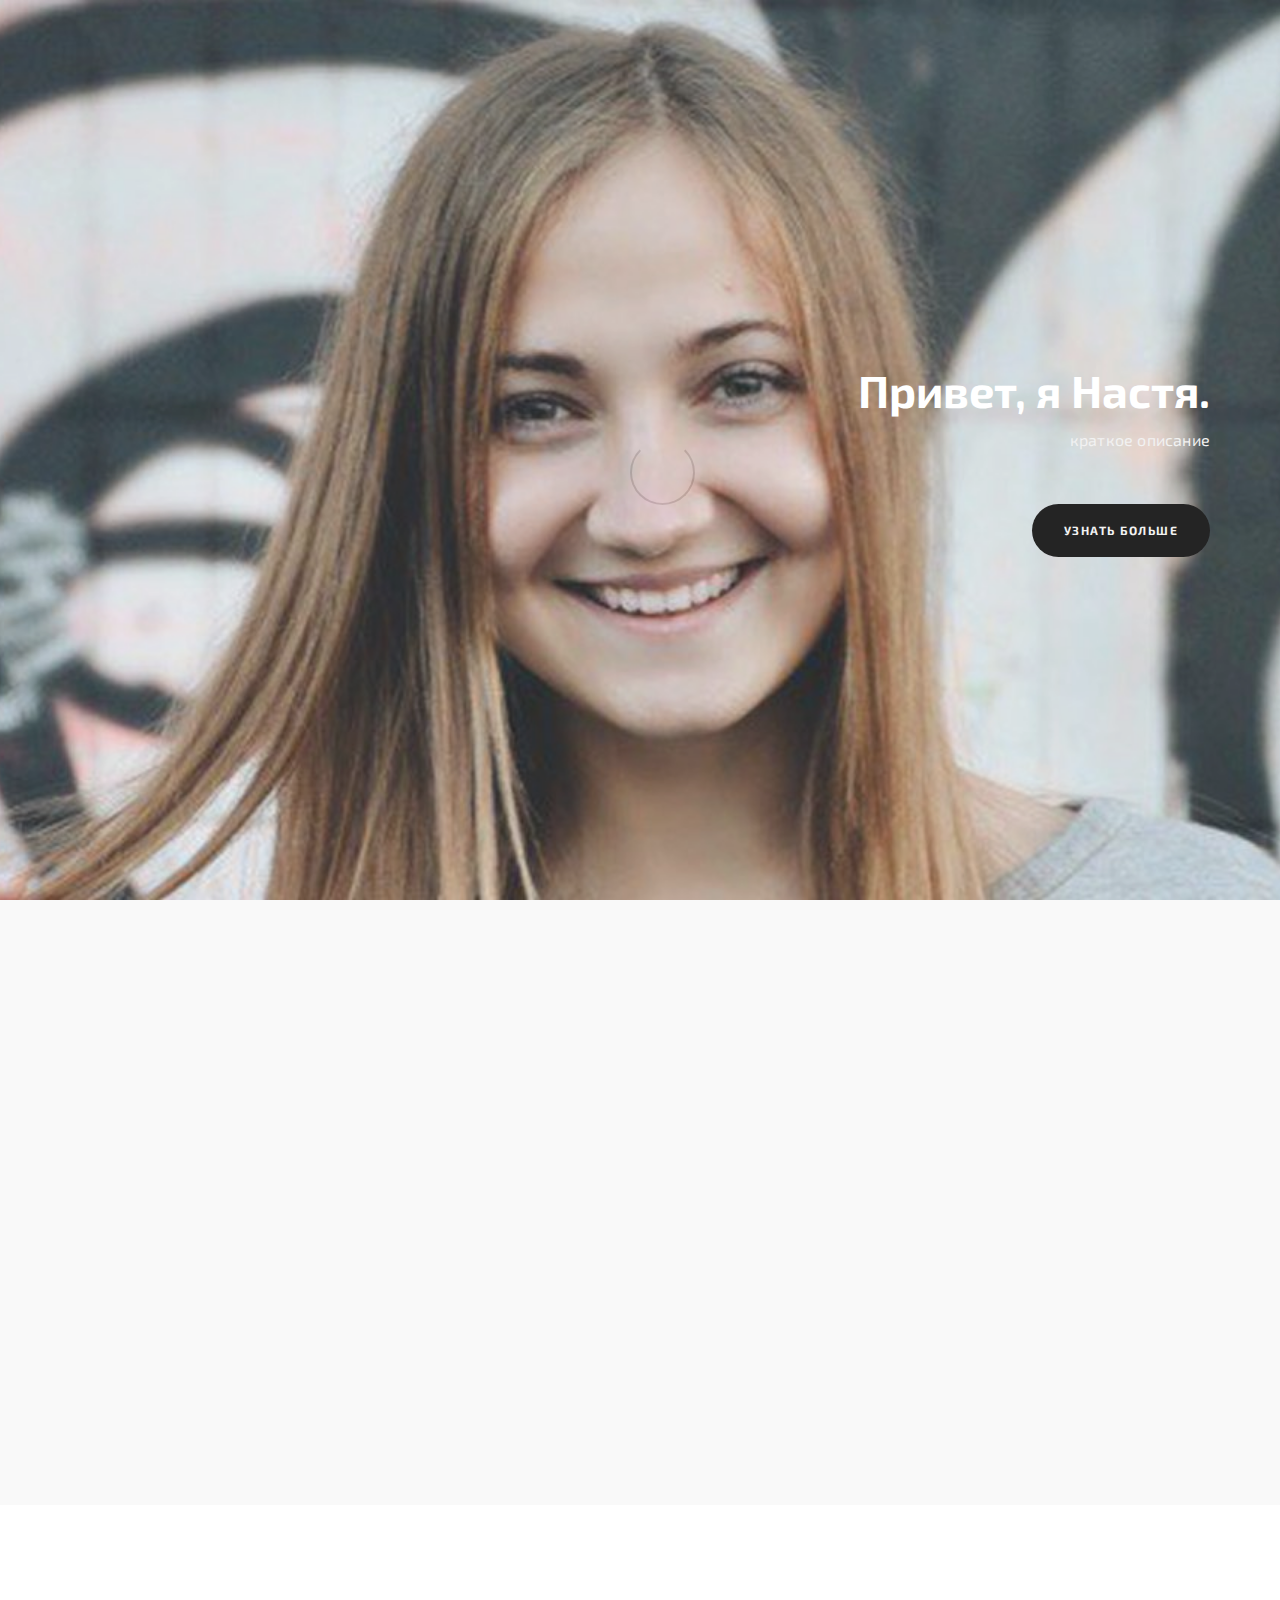
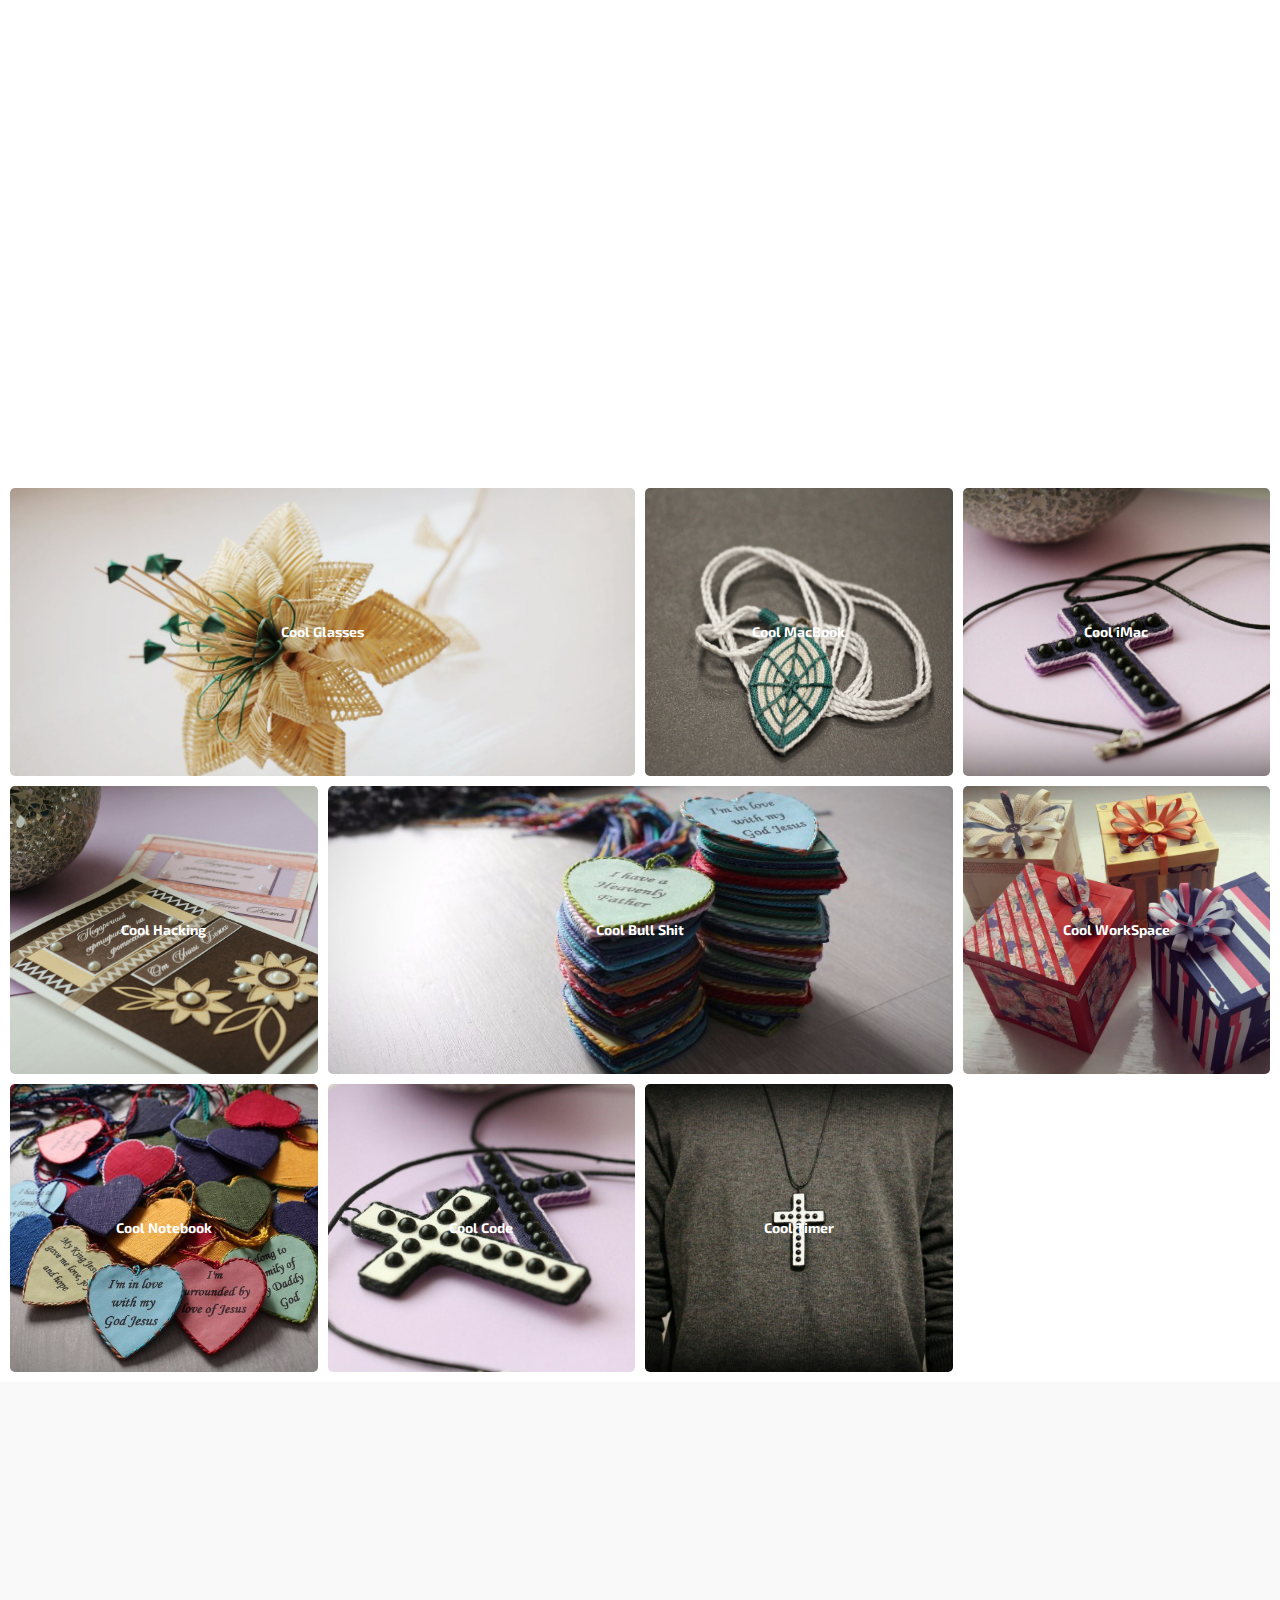
<file: index.html>
<!DOCTYPE html>
<html lang="en">
<head>

<meta charset="UTF-8">
<meta http-equiv="X-UA-Compatible" content="IE=Edge">
<meta name="description" content="">
<meta name="keywords" content="">
<meta name="author" content="">
<meta name="viewport" content="width=device-width, initial-scale=1, maximum-scale=1">

<title>Рукоделие</title>
<!--

Template 2087 Kalay

http://www.tooplate.com/view/2087-kalay

-->
<link rel="stylesheet" href="css/bootstrap.min.css">
<link rel="stylesheet" href="css/animate.css">
<link rel="stylesheet" href="css/magnific-popup.css">

<link href="https://fonts.googleapis.com/css?family=Exo+2:300,400,500,700,800" rel="stylesheet">

<!-- MAIN CSS -->
<link rel="stylesheet" href="css/tooplate-style.css">

</head>
<body>

<!-- PRE LOADER -->
<div class="preloader">
     <div class="spinner">
          <span class="spinner-rotate"></span>
     </div>
</div>


<!-- HOME SECTION -->
<section id="home" class="parallax-section">
     <div class="container">
          <div class="row">

               <div class="col-md-offset-5 col-md-7 col-sm-12">
                    <div class="home-thumb">
                         <h1 class="wow fadeInUp" data-wow-delay="0.4s">Привет, я Настя.</h1>
                         <p class="wow fadeInUp white-color" data-wow-delay="0.6s">краткое описание</p>
                         <a href="#service" class="wow fadeInUp smoothScroll btn btn-default section-btn" data-wow-delay="1s">узнать больше</a>
                    </div>
               </div>

          </div>
     </div>
</section>


<!-- SERVICE SECTION -->
<section id="service" class="parallax-section">
     <div class="container">
          <div class="row">

               <div class="wow fadeInUp section-title" data-wow-delay="0.2s">
                    <!-- SECTION TITLE -->
                    <h2>Из чего состоит моё творчество</h2>
                    <p>Живите в своё удовольствие, занимайтесь любимым делом.</p>
               </div>

               <div class="col-md-3 col-sm-6 wow fadeInUp" data-wow-delay="0.4s">
                    <div class="service-thumb">
                         <i class="fa fa-smile-o"></i>
                         <h4>Типографика</h4>
                         <p>Предлагаю окунуться в "Мир" разнообразных тематических открыток. На любой ваш вкус цвет.</p>
                    </div>
               </div>

               <div class="col-md-3 col-sm-6 wow fadeInUp" data-wow-delay="0.4s">
                    <div class="service-thumb bg-grey">
                         <i class="fa fa-camera"></i>
                          <h4 class="white-color">Украшения</h4>
                         <p>Представляю огромный выбор мужской и женской бижутерии, все сделано в ручную, а значит все сделано с душой.</p>
                    </div>
               </div>

               <div class="col-md-3 col-sm-6 wow fadeInUp" data-wow-delay="0.6s">
                    <div class="service-thumb">
                         <i class="fa fa-lightbulb-o"></i>
                         <h4>Вязание</h4>
                         <p>Присуствует возможность заказать теплые и стильные вещи связаные из найлучших ниток.
                         Очень приятно понимать, что своим творчеством ты сделаешь теплее кому-то.</p>
                    </div>
               </div>

               <div class="col-md-3 col-sm-6 wow fadeInUp" data-wow-delay="0.8s">
                    <div class="service-thumb">
                         <i class="fa fa-clone"></i>
                          <h4>Упаковка</h4>
                         <p>Подарочные коробочки, разных цветов и размеров. Они настолько прекрасны, что дарить можно и пустыми.</p>
                    </div>
               </div>
               
          </div>
     </div>
</section>


<!-- ABOUT SECTION -->
<section id="about" class="parallax-section">
     <div class="container">
          <div class="row">
               
               <div class="col-md-4 col-sm-8">
                    <div class="about-image-thumb">
                         <img src="images/profile-image.jpg" class="wow fadeInUp img-responsive" data-wow-delay="0.2s" alt="about image">
                         <ul class="social-icon">
                              <li><a href="#" class="fa fa-facebook"></a></li>
                              <li><a href="#" class="fa fa-twitter"></a></li>
                              <li><a href="#" class="fa fa-instagram"></a></li>
                              <li><a href="#" class="fa fa-behance"></a></li>
                         </ul>
                    </div>
               </div>

               <div class="col-md-8 col-sm-12">
                    <div class="about-thumb">
                         <!-- SECTION TITLE -->
                         <div class="wow fadeInUp section-title" data-wow-delay="0.6s">
                              <h2>Немного об аторе проекта</h2>
                              <p>Дизайнер, народный ремесленик, художник-оформитель</p>
                         </div>
                         <div class="wow fadeInUp" data-wow-delay="0.8s">
                              <p>Одна из тех, кто смог нечно невероятное из простого. Кто умеет воплотить идеи и фантазии в невероятную реальность, принося улыбку и восторг всем кому интересно ее торчество.</p>
                              <p>Каждый день я открываю для себя и для других что-то новенькое. Новые идеи и техники выполнеия моих работ. Стараюсь не терять определенную идиальность и четкость в разнообразии красок, узоров, и оригинальных, не на что не похожих, стилей. Но главное, мои работы всегда и всем по душе, ведь все сделано с любовью.
                          </p>
                         </div>
                    </div>
               </div>

          </div>
     </div>
</section>
     <section class="portfolio-section grid">
          <div class="portfolio-item grid firstgrid " style="background-image: url(1.jpg)"><span>Cool Glasses</span></div>
          <div class="portfolio-item grid" style="background-image: url(2.jpg)"><span>Cool MacBook</span></div>
          <div class="portfolio-item grid" style="background-image: url(3.jpg)"><span>Cool iMac</span></div>
          <div class="portfolio-item grid" style="background-image: url(4.jpg)"><span>Cool Hacking</span></div>
          <div class="portfolio-item grid fivegrid" style="background-image: url(5.jpg)"><span>Cool Bull Shit</span></div>
          <div class="portfolio-item grid" style="background-image: url(6.jpg)"><span>Cool WorkSpace</span></div>
          <div class="portfolio-item grid" style="background-image: url(7.jpg)"><span>Cool Notebook</span></div>
          <div class="portfolio-item grid" style="background-image: url(8.jpg)"><span>Cool Code</span></div>
          <div class="portfolio-item grid" style="background-image: url(9.jpg)"><span>Cool Timer</span></div>
         
     </section>


<!-- WORK SECTION -->
<section id="work" class="parallax-section">
     <div class="container">
          <div class="row">

               <div class="col-md-12 col-sm-12">
                    <!-- SECTION TITLE -->
                    <div class="wow fadeInUp section-title" data-wow-delay="0.2s">
                         <h2>предложить что то типо калькулятора изделия</h2>
                         <p>красивая фраза про рукоделие</p>
                    </div>
               </div>

               <div class="wow fadeInUp col-md-4 col-sm-6" data-wow-delay="0.4s">
                    <!-- WORK THUMB -->
                    <div class="work-thumb">
                         <a href="images/work-image1.jpg" class="image-popup">
                              <div class="work-thumb-overlay">
                                   <h4 class="white-color">первое назание</h4>
                                   <h2>какое то действие</h2>
                              </div>
                              <img src="images/work-image1.jpg" class="img-responsive" alt="Work 1">
                         </a>
                    </div>
               </div>

               <div class="wow fadeInUp col-md-4 col-sm-6" data-wow-delay="0.4s">
                    <!-- WORK THUMB -->
                    <div class="work-thumb">
                         <a href="images/work-image2.jpg" class="image-popup">
                              <div class="work-thumb-overlay">
                                   <h4 class="white-color">второе название</h4>
                                   <h2>тоже действие</h2>
                              </div>
                              <img src="images/work-image2.jpg" class="img-responsive" alt="Work 2">
                         </a>
                    </div>
               </div>

               <div class="wow fadeInUp col-md-4 col-sm-6" data-wow-delay="0.4s">
                    <!-- WORK THUMB -->
                    <div class="work-thumb">
                         <a href="images/work-image3.jpg" class="image-popup">
                              <div class="work-thumb-overlay">
                                   <h4 class="white-color">третье назание</h4>
                                   <h2>что получиться в конце</h2>
                              </div>
                              <img src="images/work-image3.jpg" class="img-responsive" alt="Work 3">
                         </a>
                    </div>
               </div>

          </div>
     </div>
</section>


<!-- CONTACT SECTION -->
<section id="contact" class="parallax-section">
     <div class="container">
          <div class="row">

               <div class="col-md-12 col-sm-12">
                    <!-- SECTION TITLE -->
                    <div class="wow fadeInUp section-title" data-wow-delay="0.2s">
                         <h2>Get in touch</h2>
                         <p>Lorem ipsum dolor sit amet, consectetur venenatis tincidunt.</p>
                    </div>
               </div>

               <div class="col-md-7 col-sm-10">
                    <!-- CONTACT FORM HERE -->
                    <div class="wow fadeInUp" data-wow-delay="0.4s">
                        <form id="contact-form" action="#" method="get">
                              <div class="col-md-6 col-sm-6">
                                   <input type="text" class="form-control" name="name" placeholder="Name" required="">
                              </div>
                              <div class="col-md-6 col-sm-6">
                                   <input type="email" class="form-control" name="email" placeholder="Email" required="">
                              </div>
                              <div class="col-md-12 col-sm-12">
                                   <textarea class="form-control" rows="5" name="message" placeholder="Message" required=""></textarea>
                              </div>
                              <div class="col-md-offset-8 col-md-4 col-sm-offset-6 col-sm-6">
                                   <button id="submit" type="submit" class="form-control" name="submit">Send Message</button>
                              </div>
                        </form>
                    </div>
               </div>

               <div class="col-md-5 col-sm-8">
                    <!-- CONTACT INFO -->
                    <div class="wow fadeInUp contact-info" data-wow-delay="0.4s">
                         <div class="section-title">
                              <h2>Contact Info</h2>
                              <p>Lorem ipsum dolor sit consectetur adipiscing morbi venenatis et tortor consectetur adipisicing lacinia tortor morbi ultricies.</p>
                         </div>
                         
                         <p><i class="fa fa-map-marker"></i> 456 New Street 22000, New York City, USA</p>
                         <p><i class="fa fa-comment"></i> <a href="mailto:info@company.com">info@company.com</a></p>
                         <p><i class="fa fa-phone"></i> 010-020-0340</p>
                    </div>
               </div>

          </div>
     </div>
</section>


<!-- FOOTER SECTION -->
<footer>
    <div class="container">
        <div class="row">

               <div class="wow fadeInUp col-md-12 col-sm-12" data-wow-delay="0.8s">
                    <p class="white-color">Copyright &copy; 2017 Your Company 
                    | Design: Tooplate</p>
                    <div class="wow fadeInUp" data-wow-delay="1s">
                         <ul class="social-icon">
                              <li><a href="#" class="fa fa-facebook"></a></li>
                              <li><a href="#" class="fa fa-twitter"></a></li>
                              <li><a href="#" class="fa fa-instagram"></a></li>
                              <li><a href="#" class="fa fa-behance"></a></li>
                              <li><a href="#" class="fa fa-github"></a></li>
                         </ul>
                    </div>
          </div>
     </div>
</footer>

<!-- SCRIPTS -->
<script src="js/jquery.js"></script>
<script src="js/bootstrap.min.js"></script>
<script src="js/jquery.parallax.js"></script>
<script src="js/smoothscroll.js"></script>
<script src="js/jquery.magnific-popup.min.js"></script>
<script src="js/magnific-popup-options.js"></script>
<script src="js/wow.min.js"></script>
<script src="js/custom.js"></script>

</body>
</html>
</file>
<file: css/tooplate-style.css>
/*

Template 2087 Kalay

http://www.tooplate.com/view/2087-kalay

*/



body {
    background: #ffffff;
    font-family: 'Exo 2', sans-serif;
    font-style: normal;
    font-weight: normal;
    overflow-x: hidden;
}

html, body {
  width: 100%;
  height: 100%;
}



/*---------------------------------------
  Typorgraphy              
-----------------------------------------*/

h1,h2,h3,h4,h5,h6 {
  font-style: normal;
  font-weight: bold;
  letter-spacing: 0px;
}

h1 {
  color: #ffffff;
  font-size: 45px;
  line-height: normal;
}

h2 {
  color: #2b2b2b;
  font-size: 35px;
  line-height: 52px;
  margin-top: 0px;
}

h3 {
  color: #282828;
  font-size: 16px;
  line-height: 32px;
  letter-spacing: 6px;
  text-transform: uppercase;
}

h4 {
  color: #353535;
  font-size: 20px;
}

p {
  color: #878787;
  font-size: 16px;
  font-weight: normal;
  line-height: 25px;
  letter-spacing: 0.2px;
}

.bg-grey {
  background: #2b2b2b !important;
}

.white-color {
  color: #f0f0f0;
}



/*---------------------------------------
  Buttons               
-----------------------------------------*/

.section-btn {
  background: #000000;
  border: none;
  border-radius: 50px;
  color: #f0f0f0;
  font-size: 12px;
  font-weight: bold;
  letter-spacing: 1.5px;
  padding: 18px 32px;
  margin-top: 42px;
  text-transform: uppercase;
  -webkit-transition: all ease-in-out 0.4s;
  transition: all ease-in-out 0.4s;
}

.section-btn:focus,
.section-btn:hover {
  background: #ffffff;
  color: #000000;
}



/*---------------------------------------
  General               
-----------------------------------------*/

html{
  -webkit-font-smoothing: antialiased;
}

a {
  color: #757557;
  -webkit-transition: 0.5s;
  transition: 0.5s;
  text-decoration: none !important;
}

a:hover, a:active, a:focus {
  color: #000000;
  outline: none;
}

* {
  -webkit-box-sizing: border-box;
  box-sizing: border-box;
}

*:before,
*:after {
  -webkit-box-sizing: border-box;
  box-sizing: border-box;
}

.parallax-section {
  background-attachment: fixed !important;
  background-size: cover !important;
}

.section-title {
  margin: 0;
  padding-bottom: 32px;
}

#service, #about, #work,
#contact, footer {
  position: relative;
  padding-top: 80px;
  padding-bottom: 80px;
}

#service, #work {
  background: #f9f9f9;
  text-align: center;
}


/*---------------------------------------
  Pre loader section              
-----------------------------------------*/

.preloader {
  position: fixed;
  top: 0;
  left: 0;
  width: 100%;
  height: 100%;
  z-index: 99999;
  display: flex;
  flex-flow: row nowrap;
  justify-content: center;
  align-items: center;
  background: none repeat scroll 0 0 #ffffff;
}

.spinner {
  border: 1px solid transparent;
  border-radius: 5px;
  position: relative;
}

.spinner:before {
  content: '';
  box-sizing: border-box;
  position: absolute;
  top: 50%;
  left: 50%;
  width: 65px;
  height: 65px;
  margin-top: -10px;
  margin-left: -10px;
  border-radius: 50%;
  border: 2px solid #454545;
  border-top-color: #ffffff;
  animation: spinner .9s linear infinite;
}

@-webkit-@keyframes spinner {
  to {transform: rotate(360deg);}
}

@keyframes spinner {
  to {transform: rotate(360deg);}
}



/*---------------------------------------
  Home section              
-----------------------------------------*/

#home {
  background: url('../images/123.jpg') 50% 0 repeat-y fixed;
  background-size: cover;
  background-position: center center;
  display: -webkit-box;
  display: -webkit-flex;
   display: -ms-flexbox;
  display: flex;
  -webkit-box-align: center;
  -webkit-align-items: center;
  -ms-flex-align: center;
   align-items: center;
  height: 100vh;
  position: relative;
  text-align: right;
}



/*---------------------------------------
  Service section              
-----------------------------------------*/

.service-thumb {
  background: #ffffff;
  border-radius: 5px;
  padding: 42px 22px;
  cursor: crosshair;
  position: relative;
  top: 0;
  -webkit-transition: all ease-in-out 0.4s;
  transition: all ease-in-out 0.4s;
}

.service-thumb:hover {
  background: #2b2b2b;
  top: -5px;
}

.service-thumb:hover .fa,
.service-thumb:hover h4 {
  color: #ffffff;
}

.service-thumb h4 {
  padding-bottom: 5px;
}

.service-thumb .fa {
  color: #7682cc;
  font-size: 62px;
  text-align: center;
  margin-top: 32px;
  margin-bottom: 22px;
}

.bg-grey .fa {
  color: #ffffff;
}



/*---------------------------------------
  About section              
-----------------------------------------*/

#about {
  padding-top: 100px;
}

.about-image-thumb img {
  border-radius: 5px;
  margin-bottom: 22px;
}

.about-image-thumb .social-icon li a {
  background: #f0f0f0;
}

.about-thumb {
  padding: 32px 12px;
}

.about-thumb p {
  padding: 2px 0;
}



/*---------------------------------------
  Work section              
-----------------------------------------*/

.work-thumb {
  margin: 22px 0 12px 0;
  padding: 0;
  overflow: hidden;
  position: relative;
  text-align: left;
}

.work-thumb img {
  border-radius: 5px;
}

.work-thumb h2 {
  font-size: 25px;
}

.work-thumb-overlay {
  position: absolute;
  background: #7682cc;
  border-radius: 5px;
  cursor: crosshair;
  opacity: 0;
  width: 100%;
  height: 100%;
  padding: 82px 42px;
  -webkit-transition: all ease-in-out 0.4s;
  transition: all ease-in-out 0.4s;
}

.work-thumb:hover .work-thumb-overlay {
  opacity: 1;
}



/*---------------------------------------
  Contact section              
-----------------------------------------*/

.contact-info .fa {
  padding-right: 5px;
}

#contact .form-control {
  border: none;
  border-bottom: 2px solid #f0f0f0;
  border-radius: 0px;
  box-shadow: none;
  font-size: 18px;
  margin-top: 10px;
  margin-bottom: 10px;
  -webkit-transition: all ease-in-out 0.4s;
  transition: all ease-in-out 0.4s;
}

#contact .form-control:focus {
  border-bottom-color: #999999;
}

#contact input {
  height: 55px;
}

#contact button#submit {
  background: #2b2b2b;
  border: none;
  border-radius: 50px;
  color: #ffffff;
  height: 50px;
  margin-top: 24px;
}

#contact button#submit:hover {
  background: #7682cc;
  color: #ffffff;
}



/*---------------------------------------
  Footer section              
-----------------------------------------*/

footer {
  background: #7682cc;
  text-align: center;
  padding: 120px 0;
}

footer p {
  padding-bottom: 16px;
}



/*---------------------------------------
  Social icon             
-----------------------------------------*/

.social-icon {
  position: relative;
  padding: 0;
  margin: 0;
  text-align: center;
}

.social-icon li {
  display: inline-block;
  list-style: none;
}

.social-icon li a {
  background: #ffffff;
  border-radius: 100%;
  color: #454545;
  cursor: pointer;
  font-size: 20px;
  text-decoration: none;
  transition: all 0.4s ease-in-out;
  width: 45px;
  height: 45px;
  line-height: 45px;
  text-align: center;
  vertical-align: middle;
  position: relative;
  top: 0;
  margin: 0px 6px 10px 6px;
}

.social-icon li a:hover {
  background: #000000;
  color: #ffffff;
  transform: scale(1.1);
  top: -5px;
}



/*---------------------------------------
  Mobile Responsive styles              
-----------------------------------------*/

@media (max-width: 980px) {
  #home {
    height: 55vh;
  }

  .service-thumb {
    margin-top: 12px;
    margin-bottom: 22px;
  }

  .contact-info {
    margin-top: 22px;
  }
}


@media (max-width: 768px) {
  #home {
    height: 85vh;
  }
}


@media (max-width: 580px) {

  h1 {
    font-size: 29px;
  }

  h2 {
    font-size: 23px;
  }

  #home {
    height: 95vh;
  }

  .contact-info {
    margin-top: 42px;
  }
}

.portfolio-section{
  padding: 10px;
  grid-template-columns: repeat(4, 1fr);
  grid-gap: 10px; 
}

.portfolio-item{
  min-height: 32vh;
  background-size: cover;
  background-position: center;
  text-align: center;
  align-content: center;
  padding: 
  font-size: 20px;
  font-weight: bold;
  color: #fff;
  border-radius: 5px;
}

.firstgrid {
    grid-column: 1 / 3;
  }
  
.fivegrid {
    grid-column: 2 / 4;
  }

  .fivegrid {
    grid-column: 2 / 4;
  }
.sixgrid {
    grid-column: 4;
    grid-row:  2 / 4;
  }
 
 .portfolio-item {

    filter: alpha (Opacity=25);
    opacity: 1;
    color: #fff;
    font-size: ;
    transition: all 0.5s ease;
  }

.portfolio-item:hover {

    filter: alpha (Opacity=100);
    color: #746af7;
    font-size: 50px;
    opacity: 0.75;

  }

.grid{
  display: grid;
}

@media (max-width: 320px) {
  #home {
    height: 125vh;
  }
}
</file>
